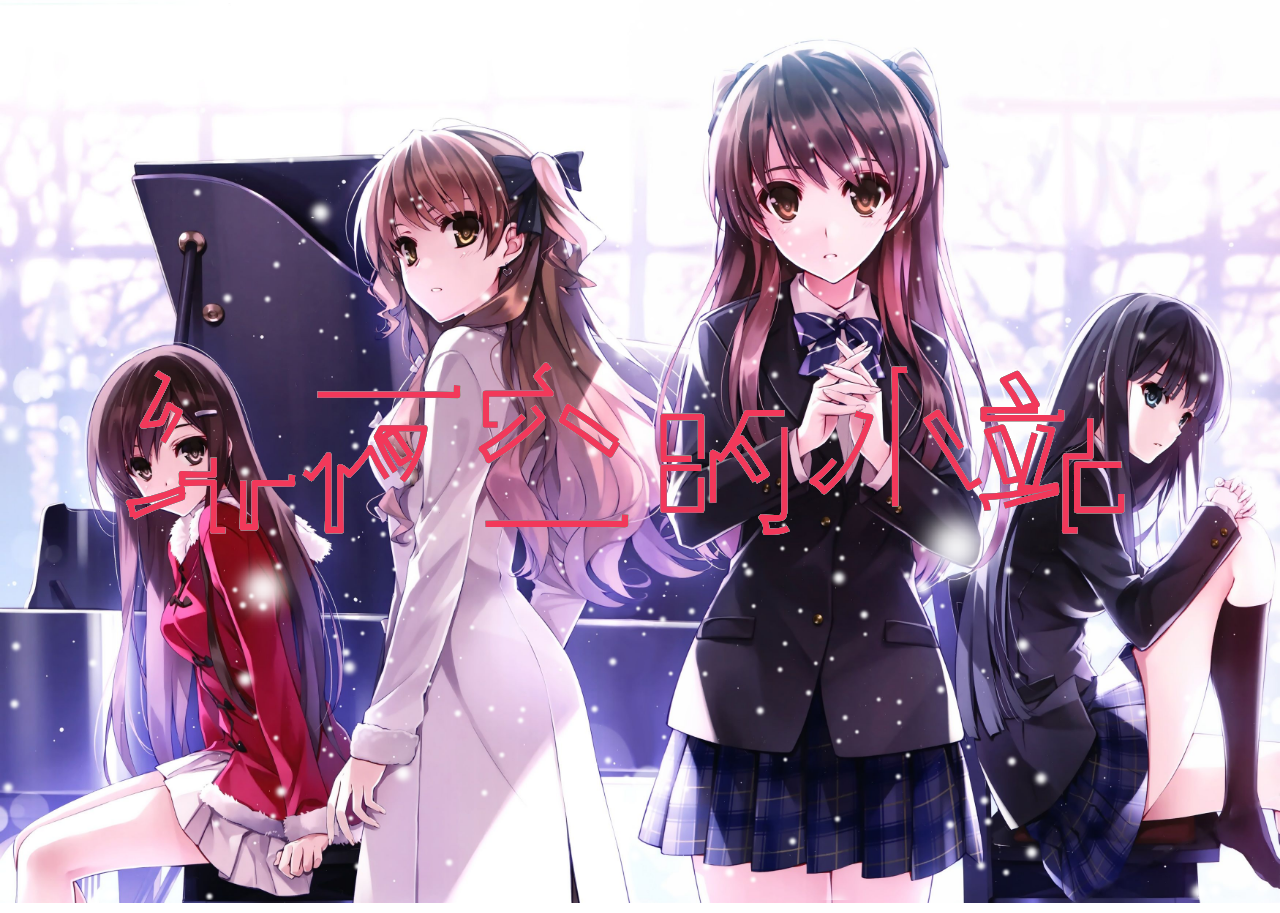
<file: index.html>
<!DOCTYPE html>
<html>
	<head>
		<link href="css/index.css" rel="stylesheet" type="text/css"/>
		<meta charset="utf-8">
		<title>加载页面</title>
	</head>
	<body onLoad="init()">
		<svg viewBox="0 0 600 300">
		<!-- Symbol-->
		<symbol id="s-text">
		<text text-anchor="middle" x="50%" y="50%" dy=".35em">绯夜空的小站</text>
		</symbol>
		  <!-- Duplicate symbols-->
		  <use class="text" xlink:href="#s-text"></use>
		  <use class="text" xlink:href="#s-text"></use>
		  <use class="text" xlink:href="#s-text"></use>
		  <use class="text" xlink:href="#s-text"></use>
		  <use class="text" xlink:href="#s-text"></use>
		</svg>

		<script type="text/javascript" src="js/ThreeCanvas.js"></script>
		<script type="text/javascript" src="js/Snow.js"></script>
		<script type="text/javascript">
var SCREEN_WIDTH = window.innerWidth;
var SCREEN_HEIGHT = window.innerHeight;

var container;

var particle;

var camera;
var scene;
var renderer;

var mouseX = 0;
var mouseY = 0;

var windowHalfX = window.innerWidth / 2;
var windowHalfY = window.innerHeight / 2;

var particles = []; 
var particleImage = new Image();
particleImage.src = 'img/ParticleSmoke.png'; 
function init() {

	container = document.createElement('div');
	document.body.appendChild(container);

	camera = new THREE.PerspectiveCamera( 75, SCREEN_WIDTH / SCREEN_HEIGHT, 1, 10000 );
	camera.position.z = 1000;

	scene = new THREE.Scene();
	scene.add(camera);
		
	renderer = new THREE.CanvasRenderer();
	renderer.setSize(SCREEN_WIDTH, SCREEN_HEIGHT);
	var material = new THREE.ParticleBasicMaterial( { map: new THREE.Texture(particleImage) } );
		
	for (var i = 0; i < 500; i++) {

		particle = new Particle3D( material);
		particle.position.x = Math.random() * 2000 - 1000;
		particle.position.y = Math.random() * 2000 - 1000;
		particle.position.z = Math.random() * 2000 - 1000;
		particle.scale.x = particle.scale.y =  1;
		scene.add( particle );
		
		particles.push(particle); 
	}

	container.appendChild( renderer.domElement );


	document.addEventListener( 'mousemove', onDocumentMouseMove, false );
	document.addEventListener( 'touchstart', onDocumentTouchStart, false );
	document.addEventListener( 'touchmove', onDocumentTouchMove, false );
	
	setInterval( loop, 2000/ 60 );
	
}

function onDocumentMouseMove( event ) {

	mouseX = event.clientX - windowHalfX;
	mouseY = event.clientY - windowHalfY;
}

function onDocumentTouchStart( event ) {

	if ( event.touches.length == 1 ) {

		event.preventDefault();

		mouseX = event.touches[ 0 ].pageX - windowHalfX;
		mouseY = event.touches[ 0 ].pageY - windowHalfY;
	}
}

function onDocumentTouchMove( event ) {

	if ( event.touches.length == 1 ) {

		event.preventDefault();

		mouseX = event.touches[ 0 ].pageX - windowHalfX;
		mouseY = event.touches[ 0 ].pageY - windowHalfY;
	}
}

//

function loop() {

for(var i = 0; i<particles.length; i++)
	{

		var particle = particles[i]; 
		particle.updatePhysics(); 

		with(particle.position)
		{
			if(y<-1000) y+=2000; 
			if(x>1000) x-=2000; 
			else if(x<-1000) x+=2000; 
			if(z>1000) z-=2000; 
			else if(z<-1000) z+=2000; 
		}				
	}
	camera.position.x += ( mouseX - camera.position.x ) * 0.05;
	camera.position.y += ( - mouseY - camera.position.y ) * 0.05;
	camera.lookAt(scene.position); 
	renderer.render( scene, camera );
}
</script>
	</body>
</html>
	<script>
		var timer=5;
		var flag;
		function daoji(){
		timer=timer-1;
		if(timer==0){
		location.href="first.html";
		clearInterval(flag);
		}
	}
  flag=setInterval(daoji,1000);
	</script>
</file>
<file: css/index.css>
body {
	background-color:#000044;
	background:url(../img/bg.jpg) no-repeat;
	margin:0px;
	background-size:100%;
	overflow:hidden;
	background-position:top left;
}
a {
	color:#0078ff;
}
/* Main styles */
@import url(https://fonts.googleapis.com/css?family=Open+Sans:800);
.text {
  fill: none;
  stroke-width: 3;
  stroke-linejoin: round;
  stroke-dasharray: 70 330;
  stroke-dashoffset: 0;
  -webkit-animation: stroke 6s infinite linear;
  animation: stroke 6s infinite linear;
}
.text:nth-child(5n + 1) {
  stroke: #F2385A;
  -webkit-animation-delay: -1.2s;
  animation-delay: -1.2s;
}
.text:nth-child(5n + 2) {
  stroke: #F5A503;
  -webkit-animation-delay: -2.4s;
  animation-delay: -2.4s;
}
.text:nth-child(5n + 3) {
  stroke: #E9F1DF;
  -webkit-animation-delay: -3.6s;
  animation-delay: -3.6s;
}
.text:nth-child(5n + 4) {
  stroke: #56D9CD;
  -webkit-animation-delay: -4.8s;
  animation-delay: -4.8s;
}
.text:nth-child(5n + 5) {
  stroke: #3AA1BF;
  -webkit-animation-delay: -6s;
  animation-delay: -6s;
}

@-webkit-keyframes stroke {
  100% {
    stroke-dashoffset: -400;
  }
}
@keyframes stroke {
  100% {
    stroke-dashoffset: -400;
  }
}
/* Other styles */
html, body {
  height: 100%;
}

body {
  font: 5em/1 Open Sans, Impact;
  text-transform: uppercase;
  margin: 0;
}

svg {
  position: absolute;
  width: 100%;
  height: 100%;
}
</file>
